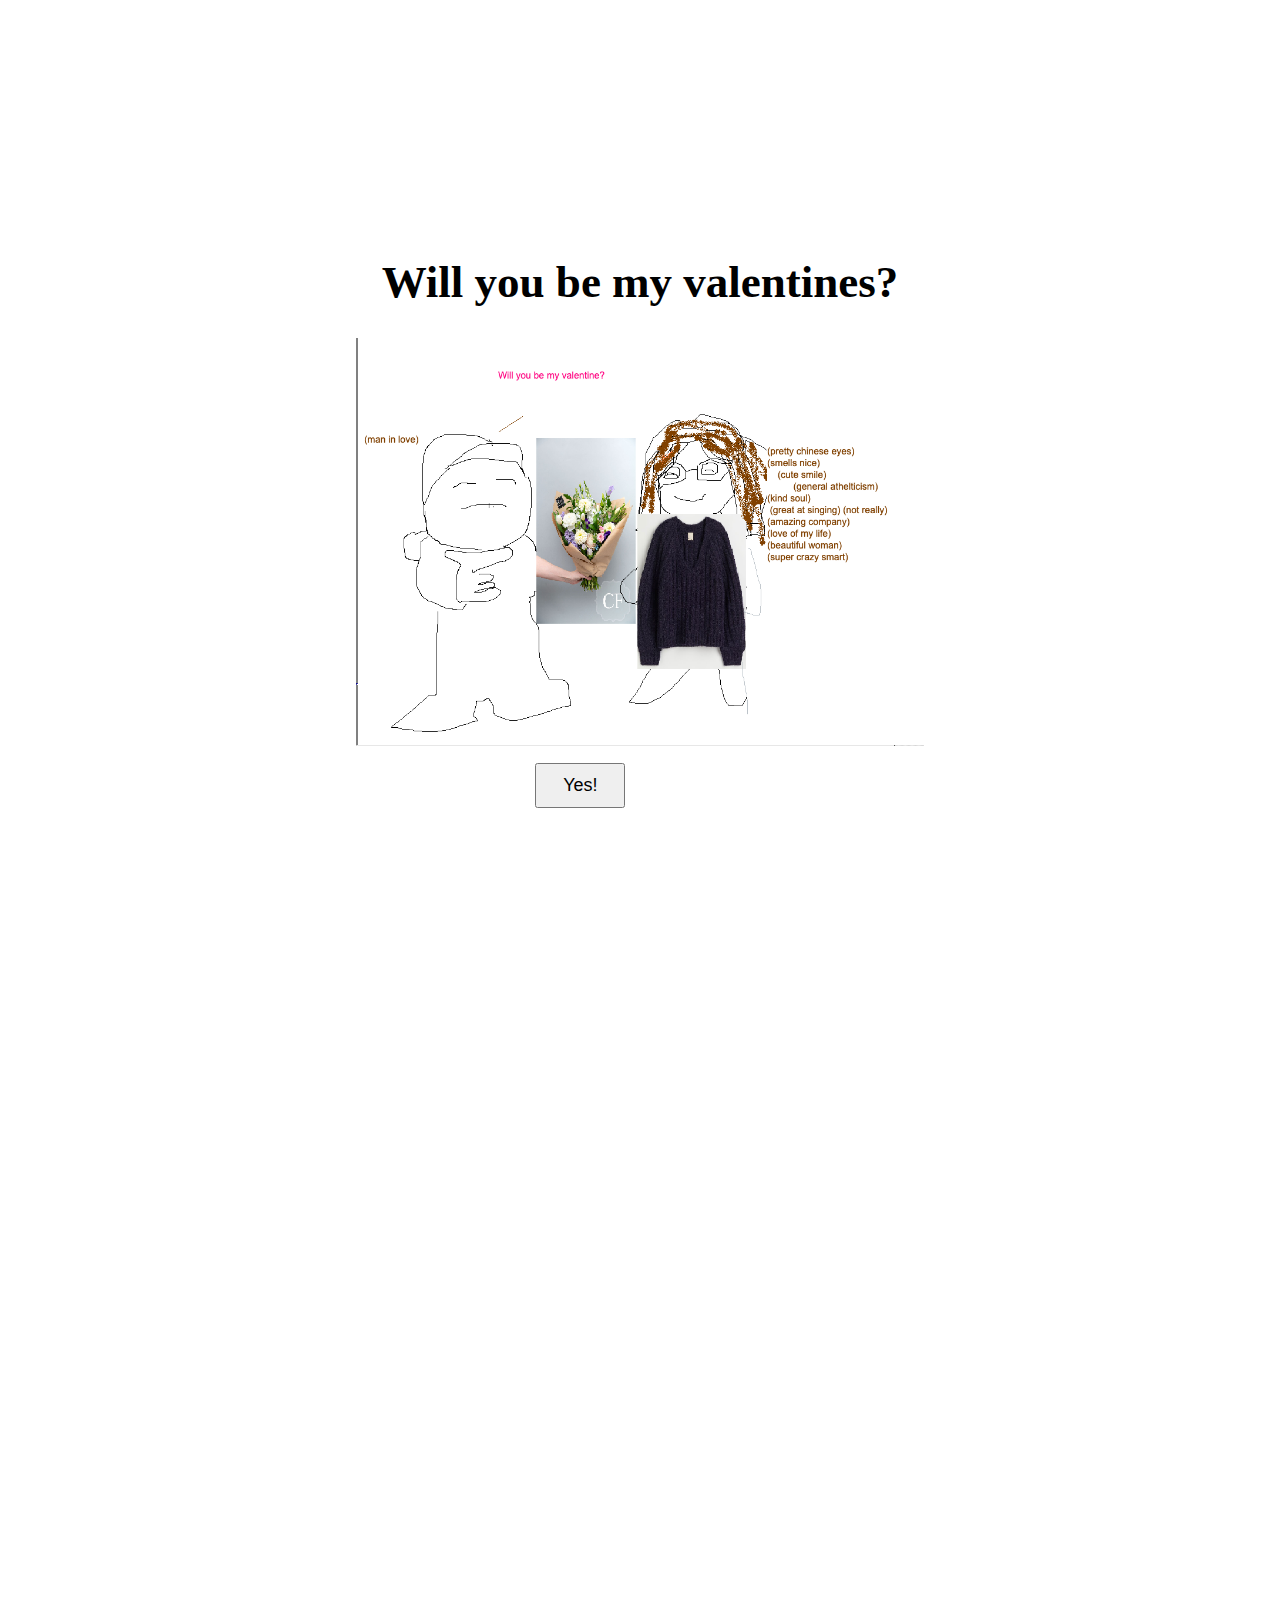
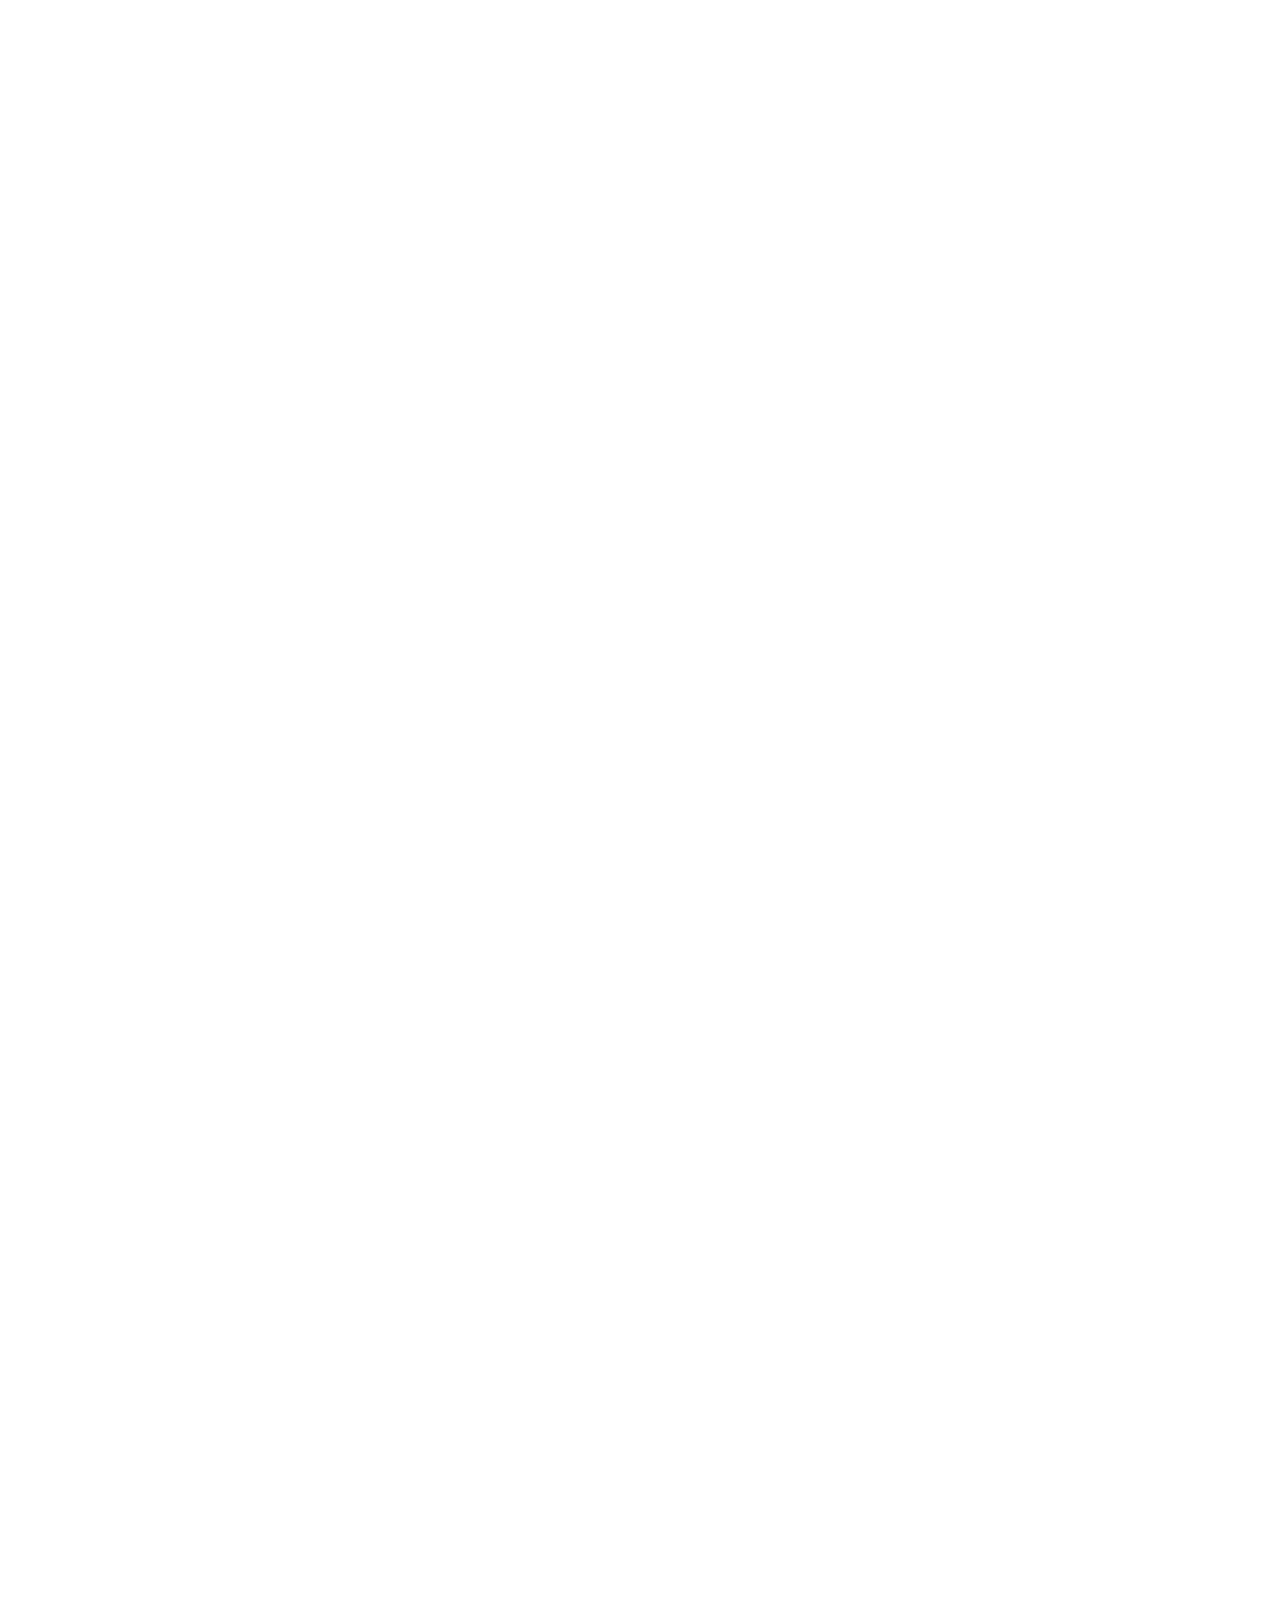
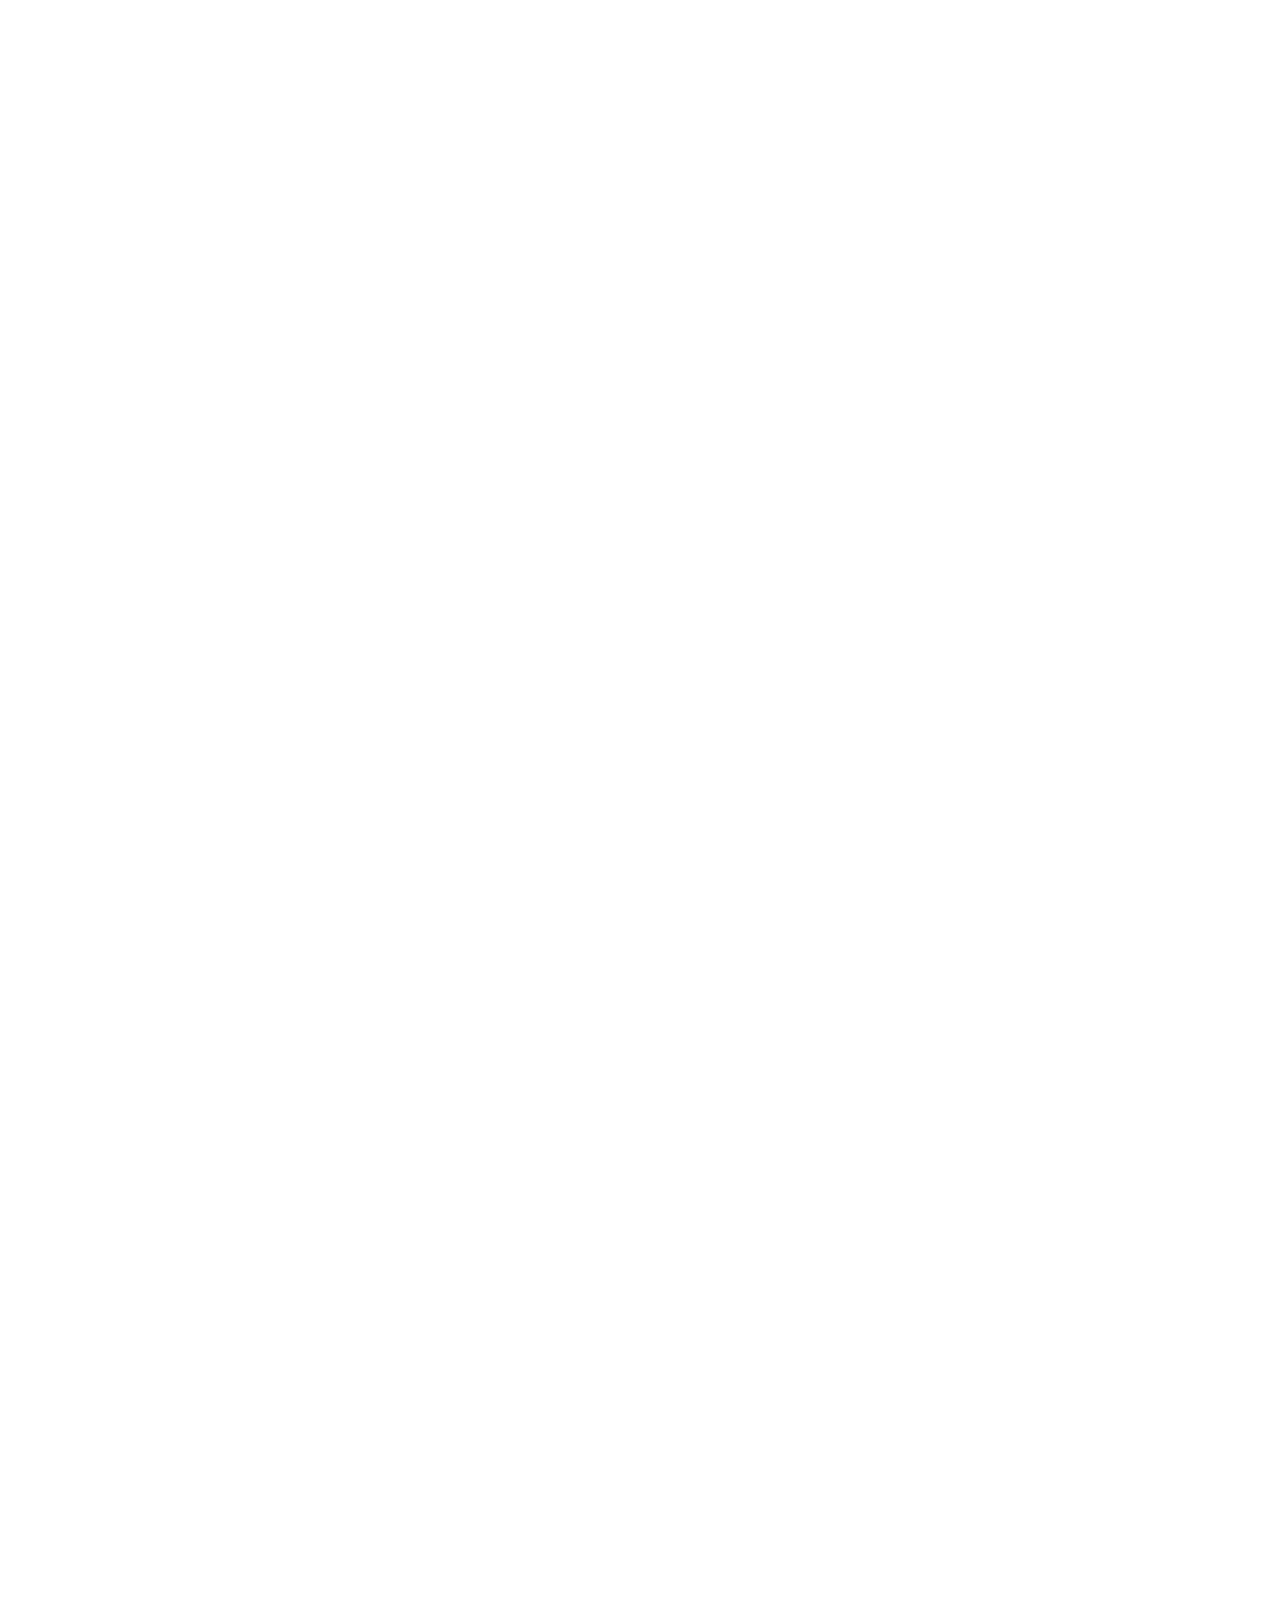
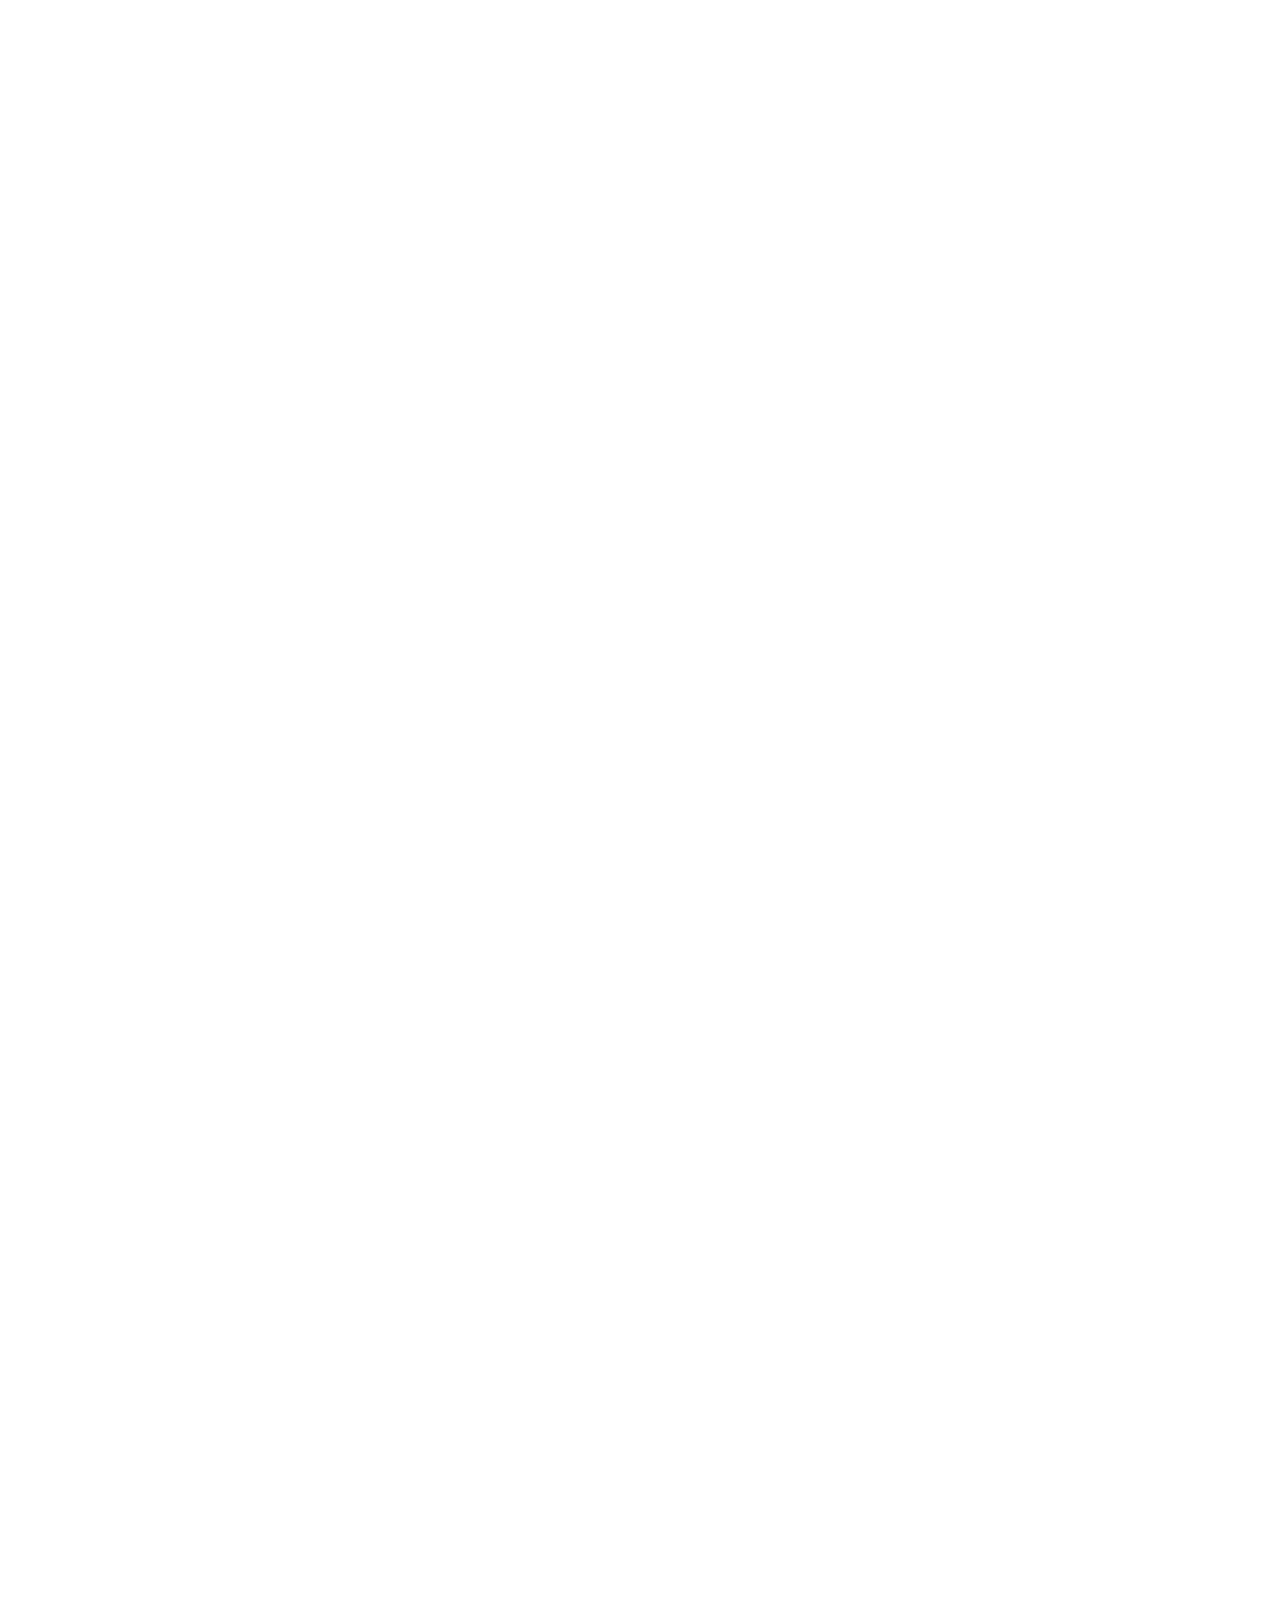
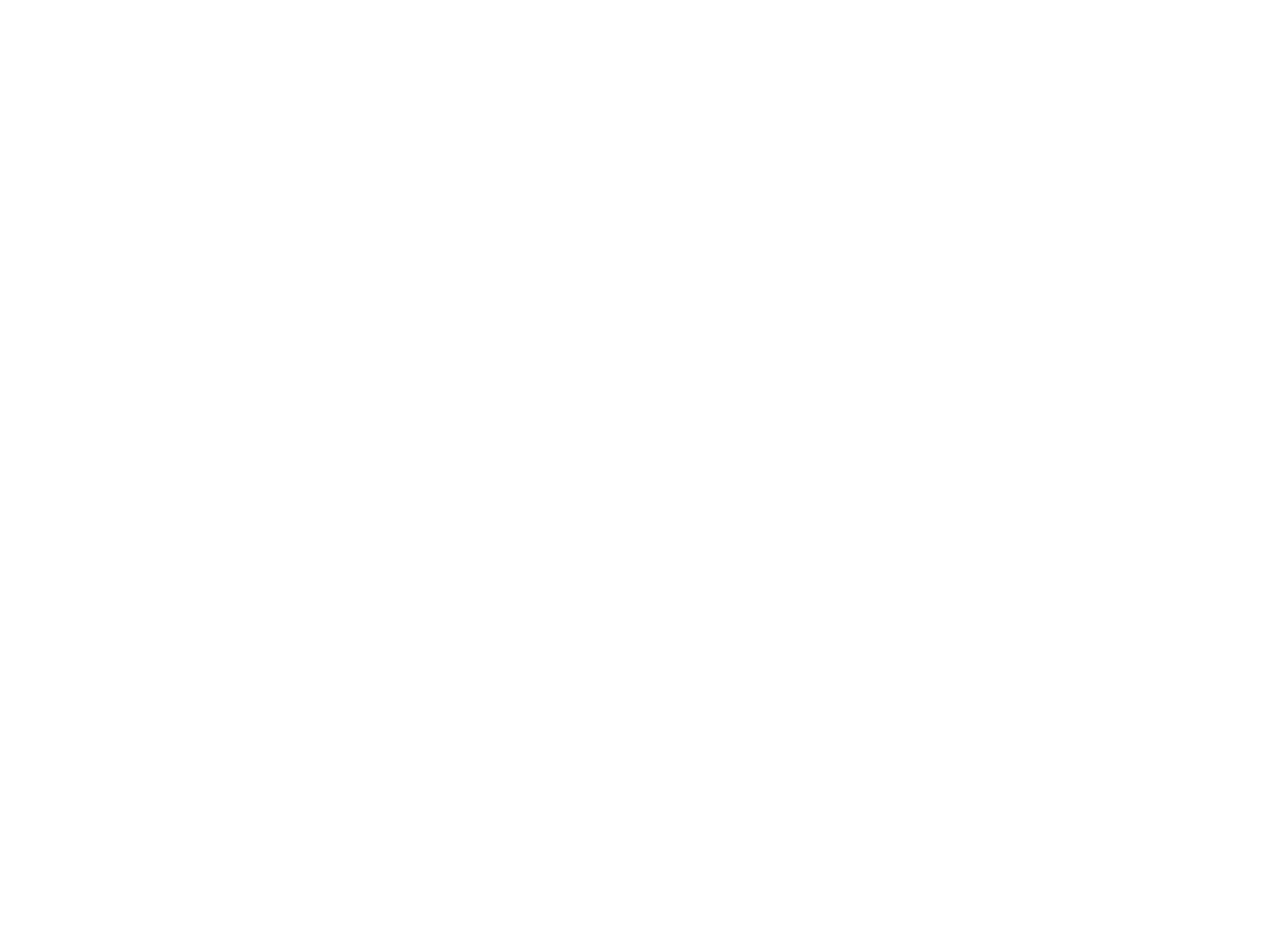
<file: index.html>
<!DOCTYPE html>
<html lang="en">
<head>
    <link rel="preconnect" href="https://fonts.googleapis.com">
    <link rel="preconnect" href="https://fonts.gstatic.com" crossorigin>
    <link href="https://fonts.googleapis.com/css2?family=Albert+Sans:ital,wght@0,100..900;1,100..900&display=swap" rel="stylesheet">
    <meta charset="UTF-8">
    <meta name="viewport" content="width=device-width, initial-scale=1.0">
    <title>Please be my valentine???</title>
    <link rel="stylesheet" href="index.css">
</head>
<body>
    <h1>Will you be my valentines?</h1>
    <img src="loverboy.png" id="loverboy">
    <div id="buttons">
        <a href="hooray.html"><button>Yes!</button></a>
        <button id="no">No!!</button>   
        <script src="move.js"></script>
    </div>  
</body>
</html>
</file>
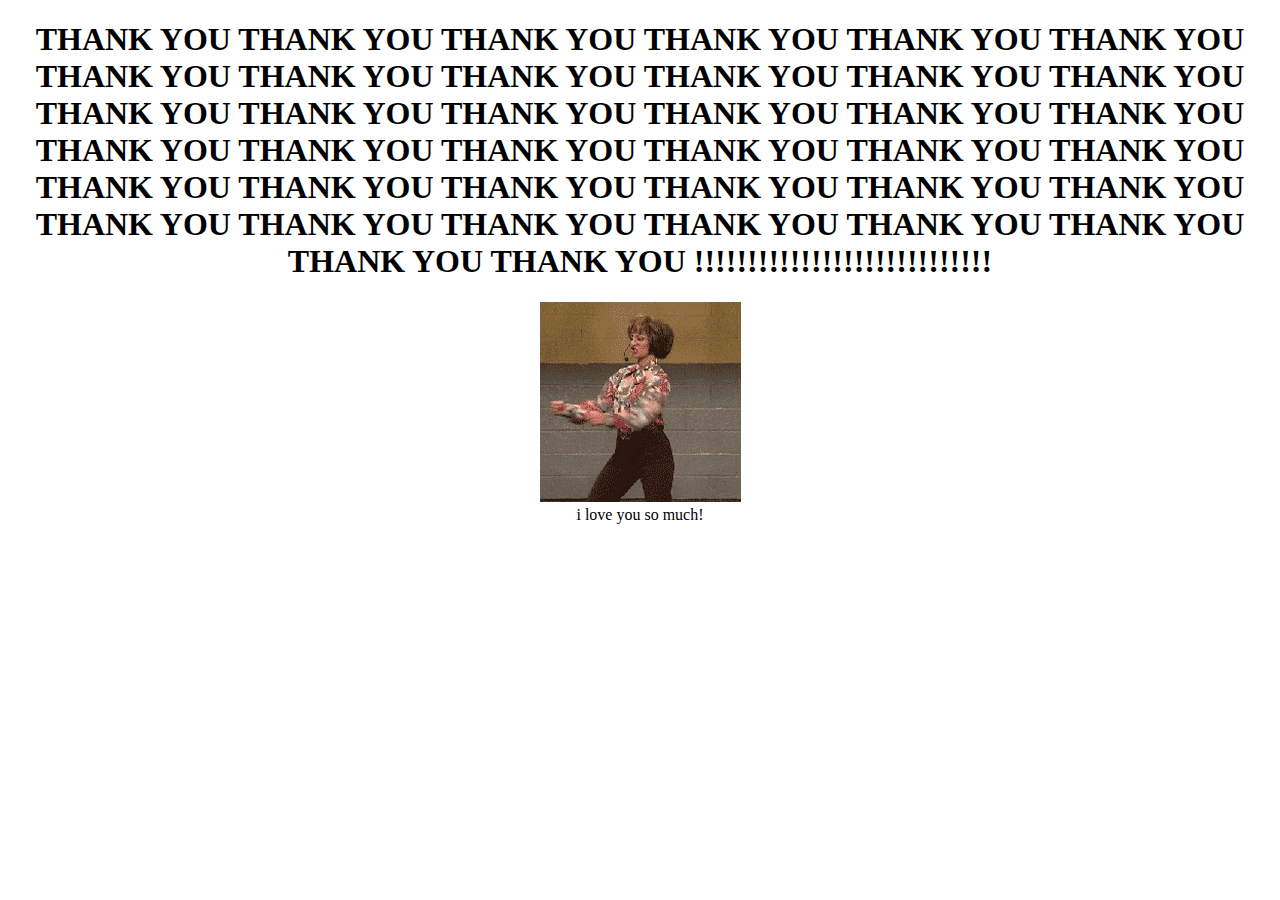
<file: hooray.html>
<!DOCTYPE html>
<html lang="en">
<head>
    <meta charset="UTF-8">
    <meta name="viewport" content="width=device-width, initial-scale=1.0">
    <title>HOORAY!!!!!!!!!!!</title>
    <style>
        body{
            text-align: center;
        }
    </style>
</head>
<body>
    <h1>THANK YOU THANK YOU THANK YOU THANK YOU THANK YOU THANK YOU THANK YOU THANK YOU THANK YOU THANK YOU THANK YOU THANK YOU THANK YOU THANK YOU THANK YOU THANK YOU THANK YOU THANK YOU THANK YOU THANK YOU THANK YOU THANK YOU THANK YOU THANK YOU THANK YOU THANK YOU THANK YOU THANK YOU THANK YOU THANK YOU THANK YOU THANK YOU THANK YOU THANK YOU THANK YOU THANK YOU THANK YOU THANK YOU !!!!!!!!!!!!!!!!!!!!!!!!!!!!</h1>
    <img SRC="celebrate.guf.gif">
    <br>
    <body>i love you so much!</body>
</body>
</html>
</file>
<file: index.css>
#no {
    transition: transform 0.4s;
    background-color: red;
}
body {
    background-color: white;
    margin-top: 20%;
    text-align: center;
}
button{
    width: 10vh;
    height: 5vh;
    margin: 1%;
    font-size: 2vh;
    font-family: 'Lucida Sans', 'Lucida Sans Regular', 'Lucida Grande', 'Lucida Sans Unicode', Geneva, Verdana, sans-serif;
}
#loverboy{
    width: 45%;
}
h1{
    font-size: 5vh;
}
</file>
